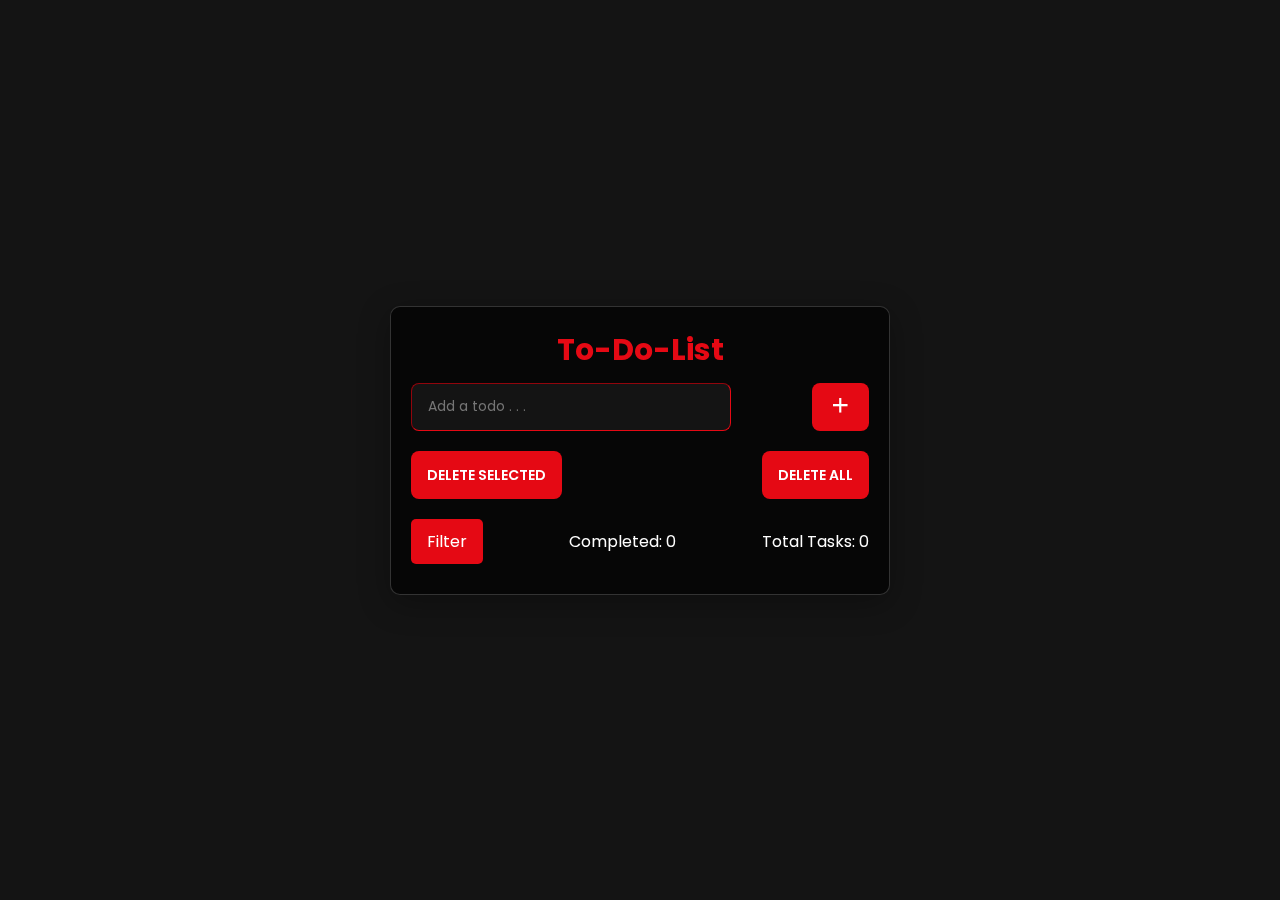
<file: index.html>
<!DOCTYPE html>
<html lang="en" data-theme="bumblebee">
<head>
    <meta charset="UTF-8">
    <meta http-equiv="X-UA-Compatible" content="IE=edge">
    <meta name="viewport" content="width=device-width, initial-scale=1.0">
   
    <link rel="stylesheet" href="style.css">
  
    <link href='https://unpkg.com/boxicons@2.1.2/css/boxicons.min.css' rel='stylesheet'> 

    <title>Todo List | Yash Pardeshi</title>
</head>
<body>

    <div class="container">

        <header>
            <h1>To-Do-List</h1>
           
            <div class="input-section">
                <input id="todo-input" type="text" placeholder="Add a todo . . ." class="input w-full max-w-xs" />
                <button id="add-button" class="btn btn-add ">
                    <i class="bx bx-plus bx-sm"></i>
                </button>
            </div>
        </header>


        <div class="todos-filter">
            
            <button id="delete-selected" class="btn btn-ghost delete-selected-btn">
                Delete Selected
            </button>
            <button id="delete-all" class="btn btn-ghost delete-all-btn">
                Delete All
            </button>
        </div>

        <ul id="all-todos" class="todos-list">
            
        </ul>

        <div class="filters">
            <div class="dropdown">
                <button class="dropbtn">Filter</button>
                <div class="dropdown-content">
                <a href="#" id="all">All</a>
                <a href="#" id="rem">Pending</a>
                <a href="#" id="com">Completed</a>
                </div>
              </div>

            <div class="completed-task">
                <p>Completed: <span id="c-count">0</span></p>
            </div>
            <div class="remaining-task">
                <p>Total Tasks: <span id="r-count">0</span></p>
            </div>
        </div>
    </div>

    <script src="index.js"></script>
  
</body>
</html>
</file>
<file: style.css>
@import url('https://fonts.googleapis.com/css2?family=Poppins:wght@200;300;400;500;600;800;900&display=swap');

* {
    margin: 0;
    padding: 0;
    box-sizing: border-box;
    font-family: 'Poppins', sans-serif;
}

:root {
    --color-primary: #e50914; 
    --color-secondary: #141414; 
}

body {
    position: relative;
    height: 100vh;
    display: flex;
    justify-content: center;
    align-items: center;
    background-color: var(--color-secondary);
    color: #fff;
}

.container {
    display: flex;
    align-items: center;
    justify-content: center;
    flex-direction: column;
    margin: 0 400px;
    min-width: 500px;
    max-width: 1000px;
    background-color: rgba(0, 0, 0, 0.7);
    box-shadow: 0 8px 32px 0 rgba(0, 0, 0, 0.3);
    backdrop-filter: blur(3px);
    -webkit-backdrop-filter: blur(3px);
    border-radius: 10px;
    border: 1px solid rgba(255, 255, 255, 0.18);
    padding: 20px;
}

.container header {
    display: flex;
    justify-content: center;
    align-items: center;
    flex-direction: column;
    width: 100%;
    margin-bottom: 20px;
}

header h1 {
    font-size: 30px;
    font-weight: 700;
    margin-bottom: 10px;
    color: var(--color-primary);
}

.input-section {
    width: 100%;
    display: flex;
    flex-direction: row;
    justify-content: space-between;
    align-items: center;
    width: 100%;
    height: 100%;
}

.input {
    border-radius: 0.5rem;
    height: 3rem;
    border-width: 1px;
    flex-shrink: 1;
    padding: 0rem 1rem;
    font-size: .875rem;
    line-height: 2;
    background-color: var(--color-secondary);
    color: #fff;
    border-color: var(--color-primary);
}

.max-w-xs {
    max-width: 20rem;
}

.w-full {
    width: 100%;
}

.todos-filter,
.filters {
    display: flex;
    justify-content: space-between;
    align-items: center;
    width: 100%;
    height: 100%;
    margin-bottom: 10px;
}

.filters {
    margin-top: 10px;
}

.todos-list {
    display: flex;
    flex-direction: column;
    justify-content: space-between;
    align-items: center;
    min-height: 100%;
    max-height: 54vh;
    overflow-y: auto;
    width: 100%;
}

.todo-item {
    display: flex;
    flex-direction: row;
    justify-content: space-between;
    align-items: center;
    padding: 10px;
    width: 100%;
    border-bottom: 1px solid rgba(255, 255, 255, 0.18);
    background-color: var(--color-secondary);
    border-radius: 10px;
    margin-bottom: 5px;
}

.todo-item p {
    margin-right: 10px;
    color: #fff;
}

.todo-actions {
    display: flex;
    flex-direction: row;
    align-items: center;
    justify-content: end;
    width: 100%;
    height: 100%;
}

.todo-actions button:not(:last-child) {
    margin-right: 10px;
}

.di,
.ci {
    pointer-events: none;
}

.line {
    text-decoration: line-through;
}

.btn {
    background-color: var(--color-primary);
    color: #fff;
    cursor: pointer;
    user-select: none;
    border: none;
    outline: none;
    text-align: center;
    border-radius: 0.5rem;
    height: 3rem;
    min-height: 3rem;
    text-transform: uppercase;
    border-width: 1px;
    animation: button-pop var(--animation-btn, .25s) ease-in-out;
    flex-wrap: wrap;
    flex-shrink: 0;
    justify-content: center;
    align-items: center;
    padding-left: 1rem;
    padding-right: 1rem;
    font-size: .875rem;
    font-weight: 600;
    line-height: 1em;
    text-decoration-line: none;
    transition: .2s all cubic-bezier(.4, 0, .2, 1);
    display: inline-flex;
}

.btn:hover {
    background-color: #b30710;
}

.btn-add {
    background-color: var(--color-primary);
    color: white
}

.btn-add:hover {
    background-color: #b30710;
    color: white;
}

.btn-success {
    opacity: 1;
    background-color: #2b8a3e;
    color: white
}

.btn-success:hover {
    background-color: #1f6630;
    color: white;
}

.btn-error {
    opacity: 1;
    background-color: #b30710;
    color: white
}

.btn-error:hover {
    background-color: var(--color-primary);
    color: white;
}

.dropbtn {
    background-color: var(--color-primary);
    color: white;
    padding: 10px 16px;
    font-size: 16px;
    border: none;
    cursor: pointer;
    border-radius: 5px;
}

.dropdown {
    position: relative;
    display: inline-block;
}

.dropdown-content {
    display: none;
    position: absolute;
    background-color: var(--color-secondary);
    min-width: 160px;
    box-shadow: 0px 8px 16px 0px rgba(0, 0, 0, 0.2);
    z-index: 1;
}

.dropdown-content a {
    color: #fff;
    padding: 12px 16px;
    text-decoration: none;
    display: block;
}

.dropdown-content a:hover {
    background-color: rgba(255, 255, 255, 0.1);
}

.dropdown:hover .dropdown-content {
    display: block;
}

.dropdown:hover .dropbtn {
    background-color: #b30710;
}

@media only screen and (max-width: 530px) {
    .container {
        margin: 0 20px;
        max-width: 96%;
        min-width: 96%;
    }
}
</file>
